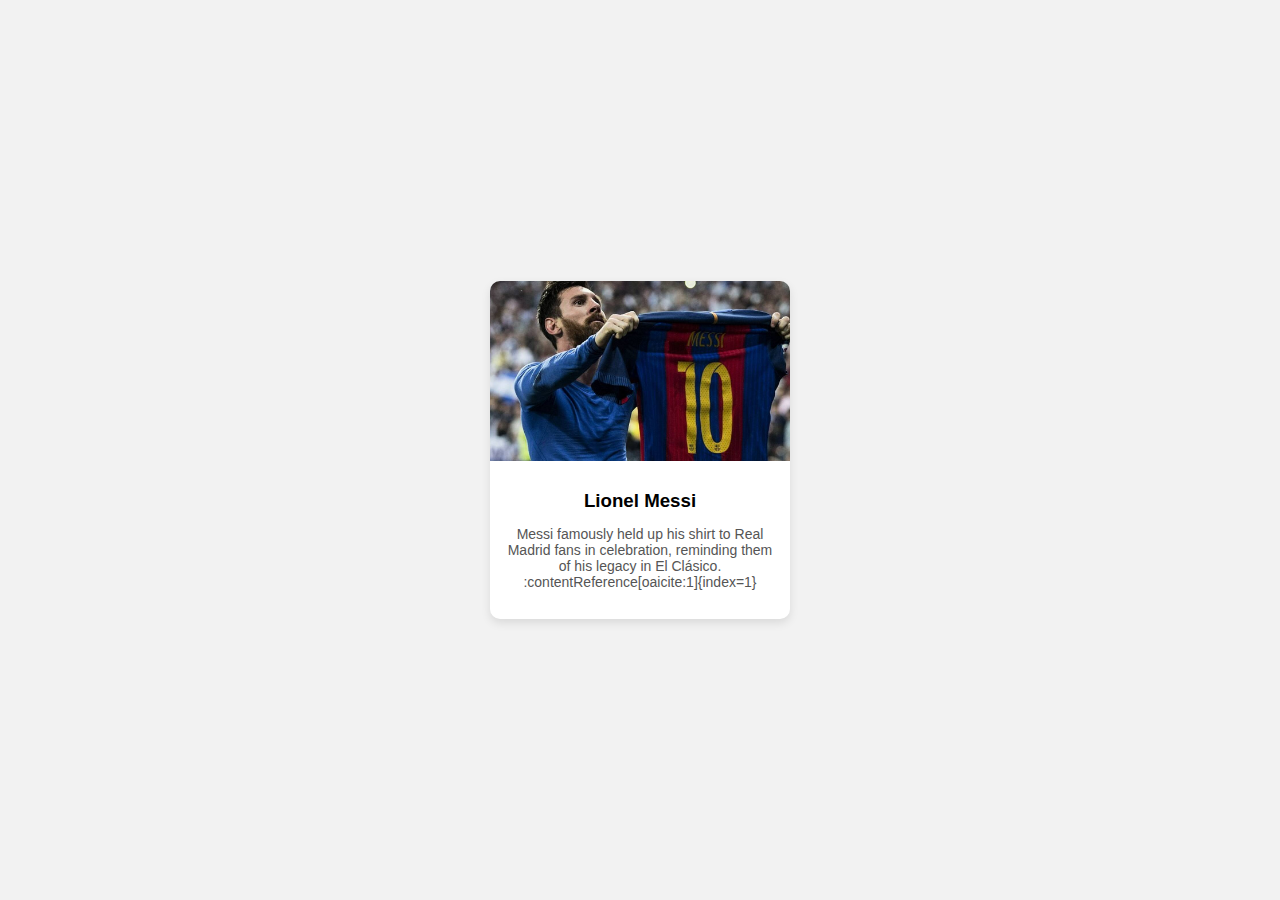
<file: index.html>
<!DOCTYPE html>
<html lang="en">
<head>
  <meta charset="UTF-8">
  <title>Messi Card</title>
  <link rel="stylesheet" href="style.css">
</head>
<body>

  <div class="card">
    <img src="messi.jpg" alt="Messi celebration vs Real Madrid">
    <div class="card-content">
      <h3>Lionel Messi</h3>
      <p>Messi famously held up his shirt to Real Madrid fans in celebration, reminding them of his legacy in El Clásico. :contentReference[oaicite:1]{index=1}</p>
    </div>
  </div>

</body>
</html>
</file>
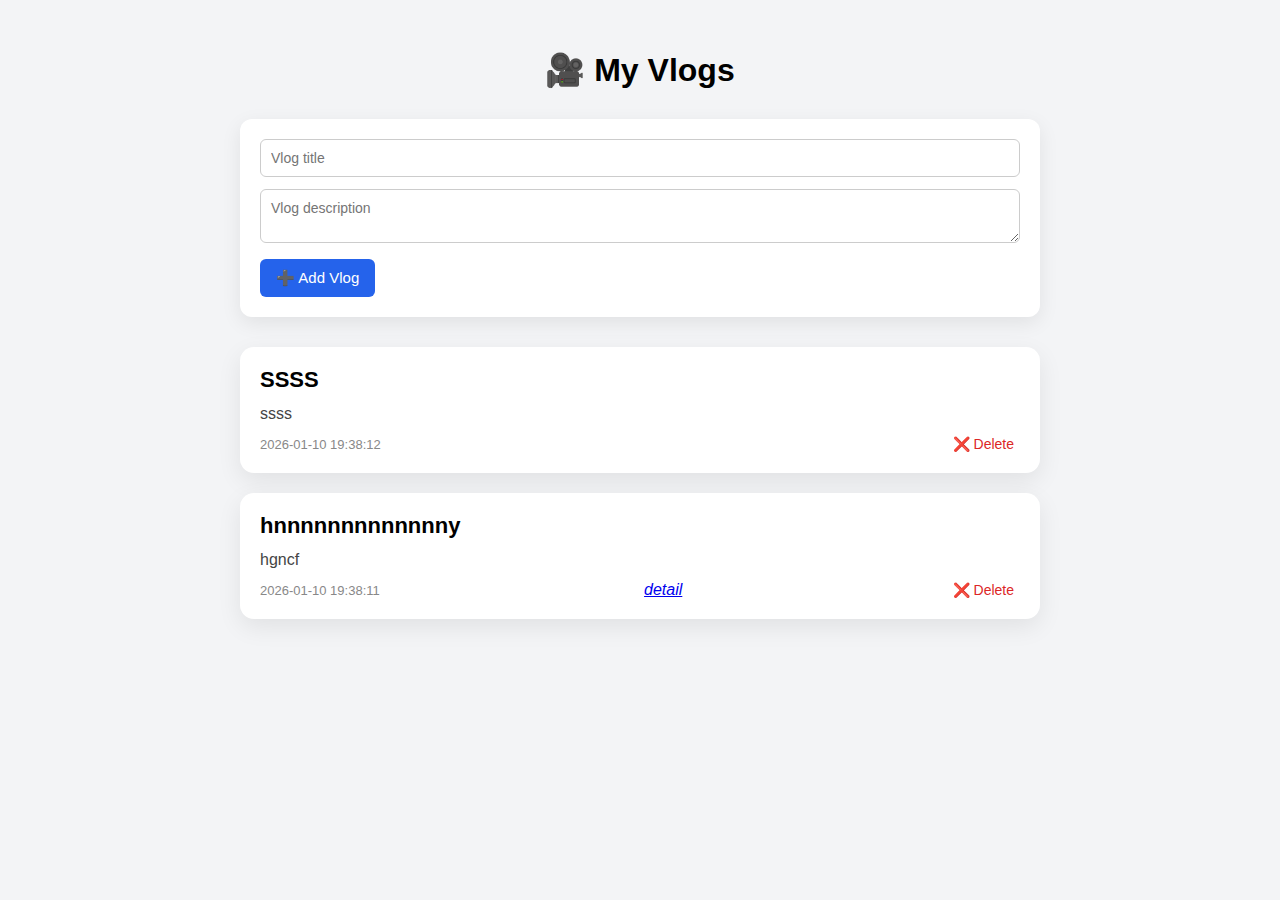
<file: handlers/index.html>
<!DOCTYPE html>
<html lang="en">
<head>
    <meta charset="UTF-8">
    <title>Socket Vlogs</title>
    <link rel="stylesheet" href="style.css">
    <link href="https://cdn.jsdelivr.net/npm/bootstrap@5.0.2/dist/css/bootstrap.min.css" rel="stylesheet"
          integrity="sha384-EVSTQN3/azprG1Anm3QDgpJLIm9Nao0Yz1ztcQTwFspd3yD65VohhpuuCOmLASjC" crossorigin="anonymous">
</head>

<body>
<h1>🎥 My Vlogs</h1>

<div class="container">

    <!-- Add Vlog Form -->
    <form class="add-form" method="POST" action="/static">
        <input type="text" name="title" placeholder="Vlog title" required>
        <textarea name="description" placeholder="Vlog description" required></textarea>
        <button type="submit">➕ Add Vlog</button>
    </form>

    <!-- Vlog Card -->
    <div class="vlog-card">
        <div class="vlog-header">
            <h2>SSSS</h2>
        </div>

        <p class="vlog-desc">ssss</p>

        <div class="vlog-footer">
            <span class="vlog-date">2026-01-10 19:38:12</span>

            <form method="POST" action="/delete">
                <input type="hidden" name="id" value="1">
                <button class="delete-btn" type="submit">❌ Delete</button>
            </form>
        </div>
    </div>

    <!-- Another Card -->
    <div class="vlog-card">
        <div class="vlog-header">
            <h2>hnnnnnnnnnnnnny</h2>
        </div>

        <p class="vlog-desc">hgncf</p>

        <div class="vlog-footer">
            <span class="vlog-date">2026-01-10 19:38:11</span>
            <a href="/post/1/"><i class="bi bi-info-circle">detail</i></a>
            <form method="POST" action="/delete">
                <input type="hidden" name="id" value="2">
                <button class="delete-btn" type="submit">❌ Delete</button>
            </form>
        </div>
    </div>

</div>


<!--<table class="table table-success table-striped">-->
<!--    <tr>-->
<!--        <th>age</th>-->
<!--        <th>year</th>-->
<!--    </tr>-->
<!--    <tr>-->
<!--        <td>-->
<!--            21-->
<!--        </td>-->
<!--        <td>-->
<!--            2002-->
<!--        </td>-->
<!--    </tr>-->
<!--</table>-->

<script src="https://cdn.jsdelivr.net/npm/@popperjs/core@2.9.2/dist/umd/popper.min.js"
        integrity="sha384-IQsoLXl5PILFhosVNubq5LC7Qb9DXgDA9i+tQ8Zj3iwWAwPtgFTxbJ8NT4GN1R8p"
        crossorigin="anonymous"></script>
<script src="https://cdn.jsdelivr.net/npm/bootstrap@5.0.2/dist/js/bootstrap.min.js"
        integrity="sha384-cVKIPhGWiC2Al4u+LWgxfKTRIcfu0JTxR+EQDz/bgldoEyl4H0zUF0QKbrJ0EcQF"
        crossorigin="anonymous"></script>
</body>
</html>
</file>
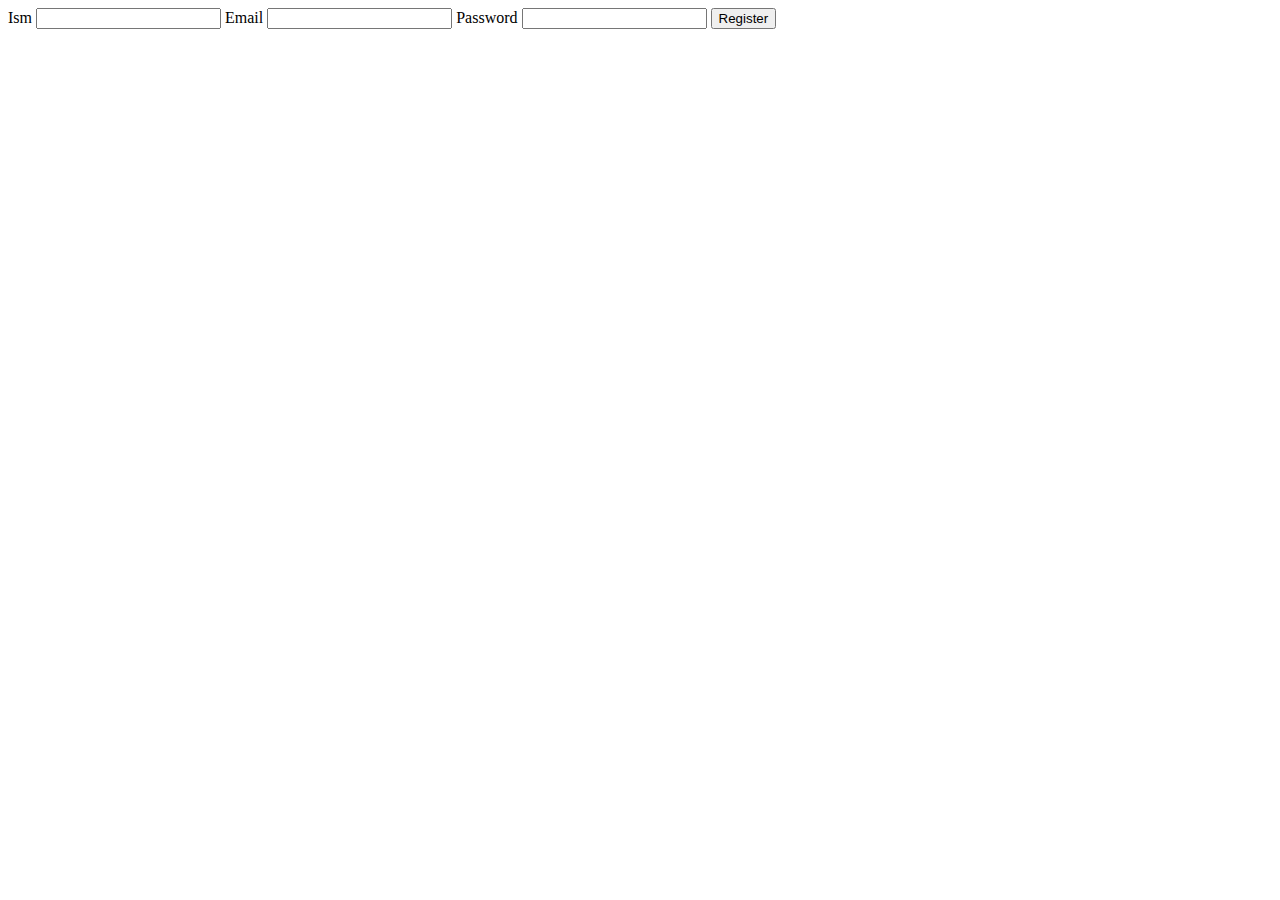
<file: register.html>
<!DOCTYPE html>
<html lang="en">
<head>
    <meta charset="UTF-8">
    <title>Title</title>
</head>
<body>
<form method="post" action="/register">
  <label>Ism</label>
  <input type="text" name="Ism" required>

  <label>Email</label>
  <input type="email" name="Email" required>

    <label> Password </label>
    <input type="password" password="Password" required>


  <button type="submit">Register</button>

</form>
</body>
</html>
</file>
<file: style.css>
body {
  font-family: Arial, sans-serif;
  background: #f2f2f2;
  display: flex;
  justify-content: center;
  align-items: center;
  height: 100vh;
  margin: 0;
}

.card {
  width: 300px;
  background: #fff;
  border-radius: 10px;
  box-shadow: 0 4px 10px rgba(0, 0, 0, 0.1);
  overflow: hidden;
  text-align: center;
}

.card img {
  width: 100%;
  height: 180px;
  object-fit: cover;
}

.card-content {
  padding: 15px;
}

.card-content h3 {
  margin: 10px 0 5px;
}

.card-content p {
  font-size: 14px;
  color: #555;
}
</file>
<file: handlers/style.css>
* {
      box-sizing: border-box;
      font-family: Arial, sans-serif;
    }

    body {
      background: #f3f4f6;
      margin: 0;
      padding: 30px;
    }

    h1 {
      text-align: center;
      margin-bottom: 30px;
    }

    .container {
      max-width: 800px;
      margin: auto;
    }

    .add-form {
      background: #fff;
      padding: 20px;
      border-radius: 12px;
      box-shadow: 0 6px 20px rgba(0,0,0,0.08);
      margin-bottom: 30px;
    }

    .add-form input,
    .add-form textarea {
      width: 100%;
      padding: 10px;
      margin-bottom: 12px;
      border-radius: 6px;
      border: 1px solid #ccc;
      font-size: 14px;
    }

    .add-form button {
      background: #2563eb;
      color: #fff;
      border: none;
      padding: 10px 16px;
      border-radius: 6px;
      cursor: pointer;
      font-size: 15px;
    }

    .add-form button:hover {
      background: #1e40af;
    }

    .vlog-card {
      background: #fff;
      border-radius: 14px;
      padding: 20px;
      margin-bottom: 20px;
      box-shadow: 0 8px 24px rgba(0,0,0,0.08);
      transition: transform 0.2s ease;
    }

    .vlog-card:hover {
      transform: translateY(-3px);
    }

    .vlog-header {
      display: flex;
      justify-content: space-between;
      align-items: center;
    }

    .vlog-header h2 {
      margin: 0;
      font-size: 22px;
    }

    .vlog-desc {
      margin: 12px 0;
      font-size: 16px;
      color: #444;
    }

    .vlog-footer {
      display: flex;
      justify-content: space-between;
      align-items: center;
    }

    .vlog-date {
      font-size: 13px;
      color: #888;
    }

    .delete-btn {
      background: none;
      border: none;
      color: #dc2626;
      font-size: 14px;
      cursor: pointer;
    }

    .delete-btn:hover {
      text-decoration: underline;
    }
</file>
